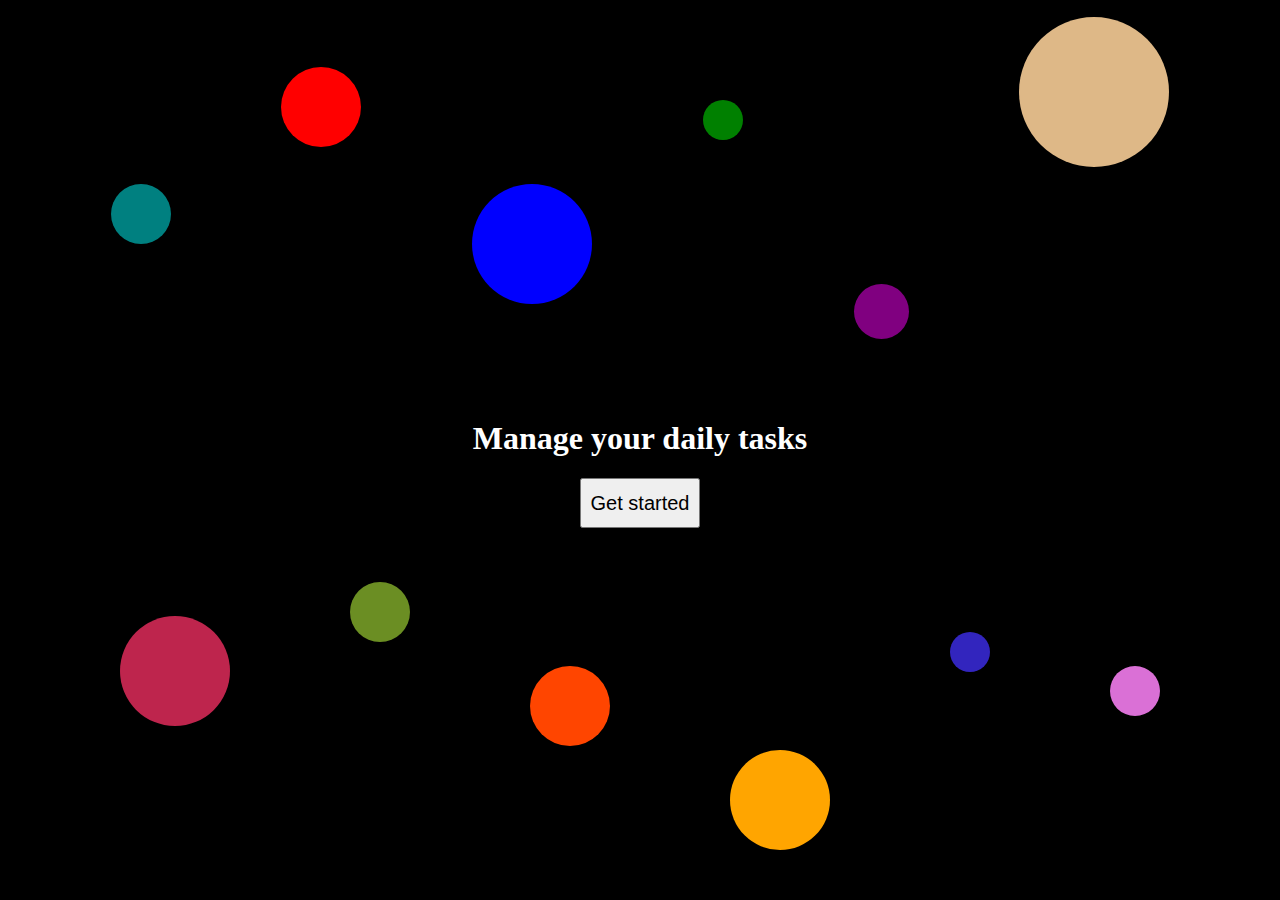
<file: index.html>
<!DOCTYPE html>
<html lang="en">
<head>
    <meta charset="UTF-8">
    <meta name="viewport" content="width=device-width, initial-scale=1.0">
    <title>Document</title>
    <link rel="stylesheet" href="style.css">
   
</head>
<body>
    <div class="mainContainer">
        <div class="container1">
            <div id="div1"></div>
            <div id="div2"></div>
            <div id="div3"></div>
            <div id="div4"></div>
            <div id="div5"></div>
            <div id="div6"></div>
        
        </div>
        <div class="content">
            <h1>Manage your daily tasks</h1>
            <a href="mainPage.html" target="_blank"><button id="getStarted">Get started</button></a>
    
        </div>
        <div class="container2">
            <div id="b1"></div>
            <div id="b2"></div>
            <div id="b3"></div>
            <div id="b4"></div>
            <div id="b5"></div>
            <div id="b6"></div>
        </div>
        
    </div>
    
    
</body>
</html>
</file>
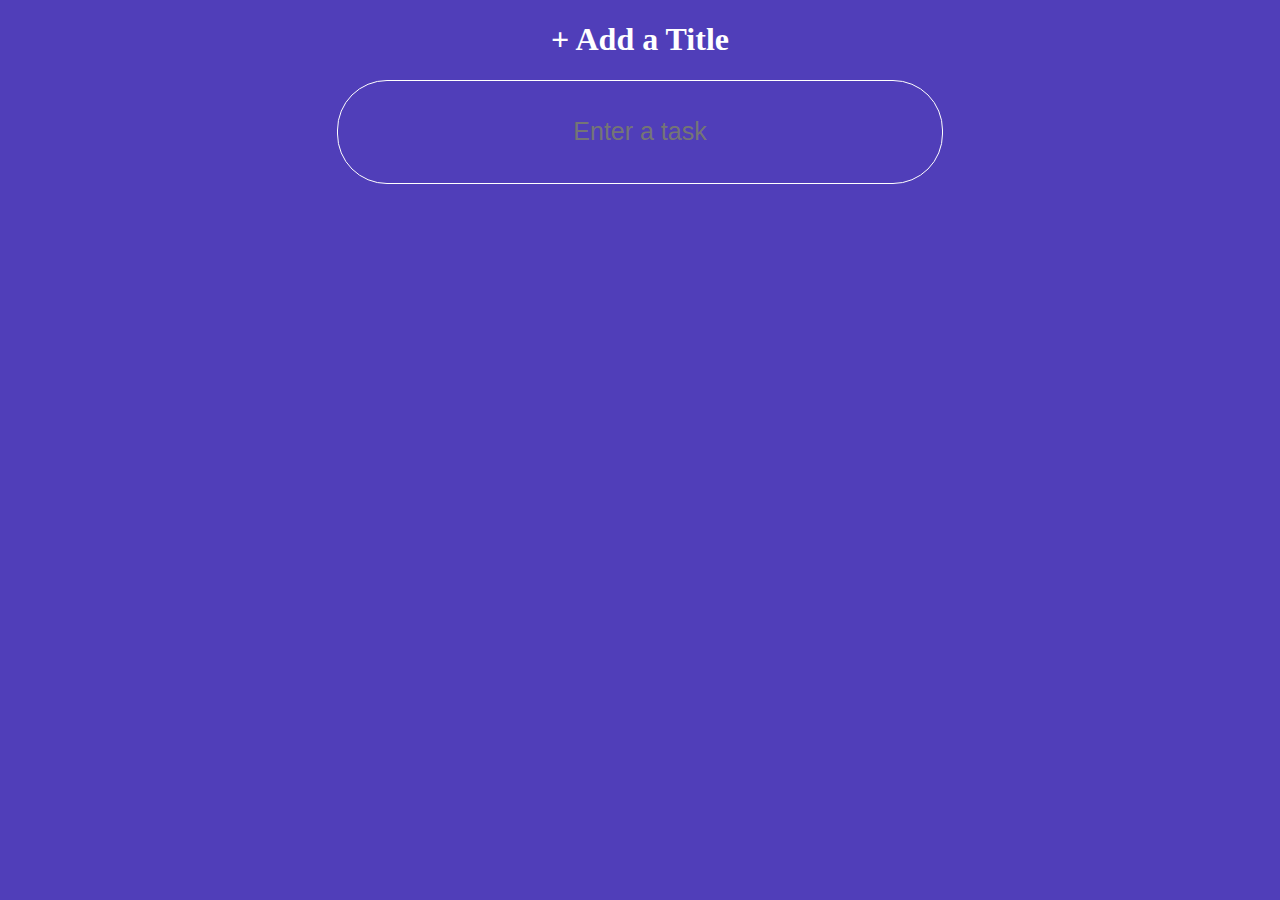
<file: mainPage.html>
<!DOCTYPE html>
<html lang="en">
<head>
    <meta charset="UTF-8">
    <meta name="viewport" content="width=device-width, initial-scale=1.0">
    <title>Document</title>
    <link rel="stylesheet" href="main.css">
</head>
<body>
    <h1 id="header" contenteditable>&plus; Add a Title</h1>
    <div class="container" id="parent">
        <input class="task" type="text" placeholder="Enter a task" name="mainTask">
    </div>
    <script src="script.js"></script>
</body>
</html>
</file>
<file: style.css>
body{
    height:100vh;
    background-color: black;
    color:white;
    margin: 0;
}
.mainContainer{
    display: flex;
    flex-direction: column;
    height:100vh;
}
.container1{
    display:flex;
    justify-content: space-evenly;
    height:40%;

}
#div1{
    height:60px;
    width:60px;
    border-radius: 50%;
    background-color:teal;
    position:relative;
    top:55%;
    
}

#div2{
  
    height:80px;
    width:80px;
    border-radius: 50%;
    background-color: red;
    position:relative;
    top:20%;
    
}
#div3{
    height:120px;
    width:120px;
    border-radius: 50%;
    background-color: blue;
    position:relative;
    top:55%;
}
#div4{
    height:40px;
    width:40px;
    border-radius: 50%;
    background-color: green;
    position:relative;
    top:30%;
}
#div5{
    height:55px;
    width:55px;
    border-radius: 50%;
    background-color: purple;
    position:relative;
    top:85%;
}

#div6{
    height:150px;
    width:150px;
    border-radius: 50%;
    background-color: burlywood;
    position:relative;
    top:5%;
}

.content{
    margin-top:5%;
    height:20%;
    text-align: center;
}
#getStarted{
    font-size: 20px;
    height:50px;
    width:120px;
}
.container2{
    display: flex;
    flex-direction: row;
    justify-content: space-evenly;
    position: relative;
    height:40%;
}
#b1{
    height:110px;
    width:110px;
    border-radius: 50%;
    background-color:#BE254D;
    position:relative;
    top:15%;
}
#b2{
    height:60px;
    width:60px;
    border-radius: 50%;
    /* background-color:#3225be; */
    background-color: olivedrab;
    position:relative;
    top:5%;
}
#b3{
    height:80px;
    width:80px;
    border-radius: 50%;
    background-color:orangered;
    position:relative;
    top:30%;
}
#b4{
    height:100px;
    width:100px;
    border-radius: 50%;
    background-color:orange;
    position:relative;
    top:55%;
}
#b5{
    height:40px;
    width:40px;
    border-radius: 50%;
    background-color:#3225be;
    position:relative;
    top:20%;
}
#b6{
    height:50px;
    width:50px;
    border-radius: 50%;
    background-color:orchid;
    position:relative;
    top:30%;
}
#getStarted:hover{
    cursor: pointer;
}
</file>
<file: main.css>
body{
    background-color: #503eb9;
    color:white;
    text-align: center;
}
#header{
    outline: none;
}
.container{
    display: flex;
    flex-direction: column;
    align-items: center;
    flex-wrap: nowrap;
}
input[name="mainTask"]{
    text-align: center;
}

.task{
    margin-bottom: 10px;
    display: flex;
    align-items: center;
    justify-content:flex-start;
    width:600px;
    height:100px;
    border:1px solid white;
    border-top-left-radius: 50px;
    border-top-right-radius: 50px;
    border-bottom-left-radius: 50px;
    border-bottom-right-radius: 50px;
    font-size:25px;
    background-color: #503eb9;
    color:white;
    outline: none;
    text-align: left;
}
.unchecked{
    height: 30px;
    width: 30px;
    border-radius: 50%;
    border:1px solid white;
    margin-right: 10px;
    margin-left: 5px;
}
.checked{
    text-align: center;
    font-size:25px;
}
.cross{
    margin-left: 400px;
    font-size:25px;
}
.cross:hover{
    cursor: pointer;
}
.unchecked:hover{
    cursor: pointer;
}
</file>
